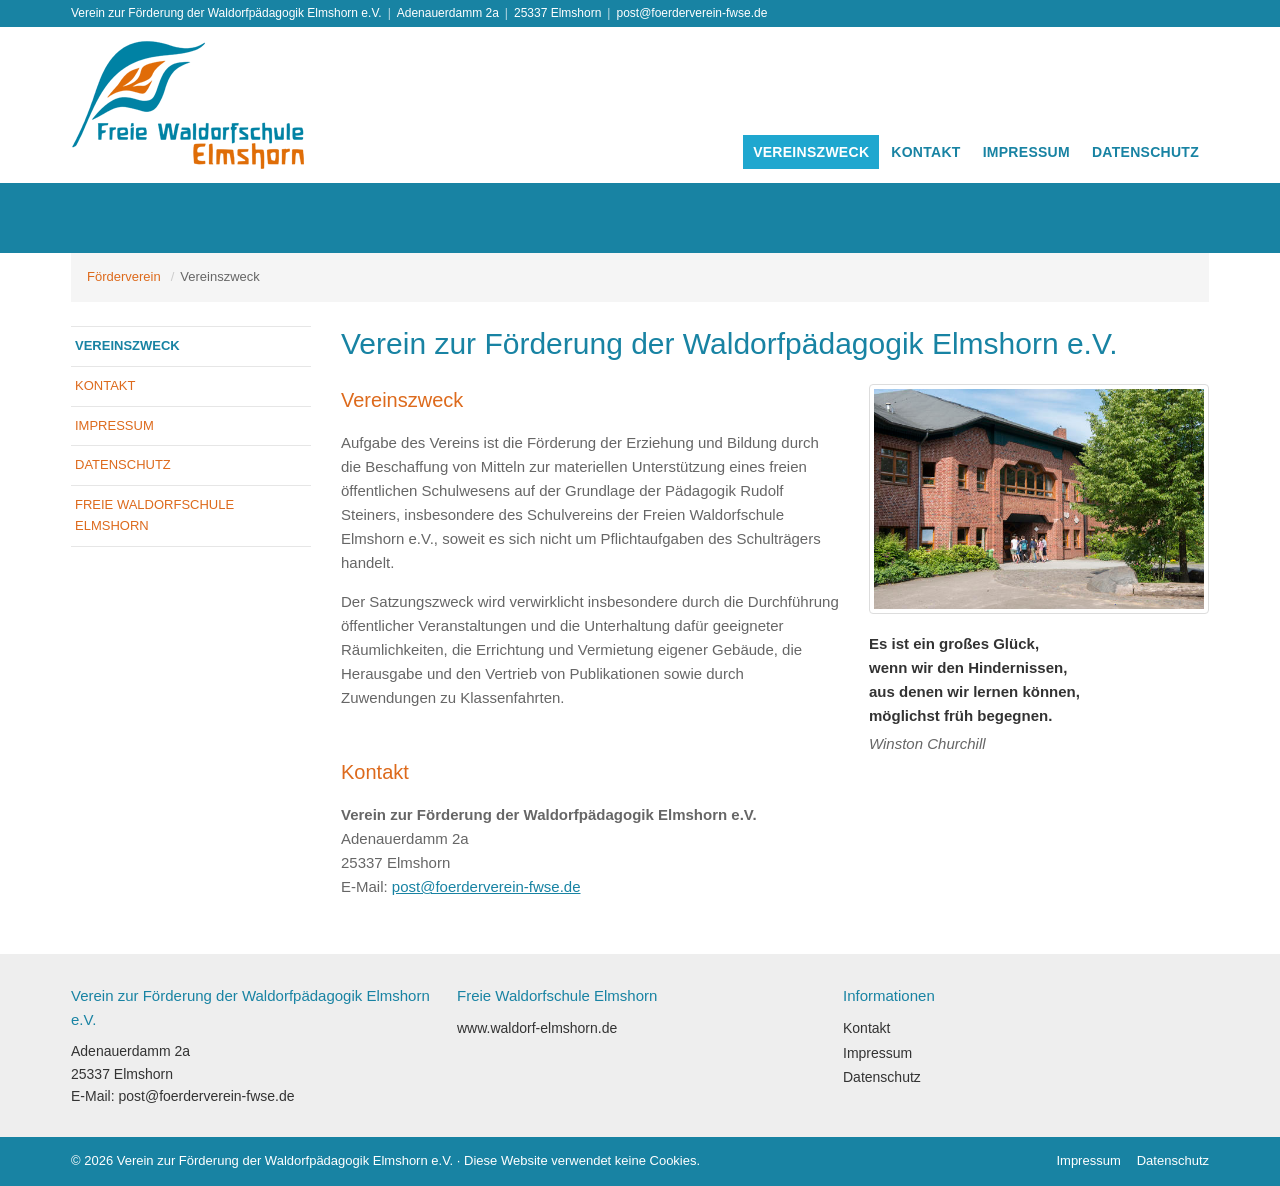
<file: index.html>
<!doctype html>
<html lang="de">
<head>
  <meta charset="utf-8">
  <meta name="viewport" content="width=device-width, initial-scale=1">
  <title>Verein zur Förderung der Waldorfpädagogik Elmshorn e.V.</title>
  <meta name="description" content="Verein zur Förderung der Waldorfpädagogik Elmshorn e.V. – Förderverein der Freien Waldorfschule Elmshorn: Vereinszweck, Kontakt und Vorstand.">
  <link rel="canonical" href="https://www.foerderverein-fwse.de/">
  <link rel="stylesheet" href="style.css">
  <link rel="icon" href="favicon.ico">
</head>
<body>

<div class="kontaktleiste">
  <div class="wrap">
    <span>Verein zur Förderung der Waldorfpädagogik Elmshorn e.V.</span><span class="trenner">|</span>
    <span>Adenauerdamm 2a</span><span class="trenner">|</span>
    <span>25337 Elmshorn</span><span class="trenner">|</span>
    <a href="mailto:post@foerderverein-fwse.de">post@foerderverein-fwse.de</a>
  </div>
</div>

<header class="kopf">
  <div class="wrap">
    <a class="logo" href="index.html" aria-label="Startseite">
      <!-- Logo als "logo.png" in denselben Ordner legen; fehlt es, erscheint der Vereinsname als Text. -->
      <img src="logo.png" alt="Freie Waldorfschule Elmshorn" width="233" height="128" onerror="this.parentNode.classList.add('ohne-bild')">
      <span class="logo-text">Förderverein<small>Waldorfpädagogik Elmshorn</small></span>
    </a>
    <nav class="haupt" aria-label="Hauptnavigation">
      <ul>
        <li><a href="index.html" aria-current="page">Vereinszweck</a></li>
        <li><a href="index.html#kontakt">Kontakt</a></li>
        <li><a href="impressum.html">Impressum</a></li>
        <li><a href="datenschutz.html">Datenschutz</a></li>
      </ul>
    </nav>
  </div>
</header>

<div class="kopfbild" role="presentation"></div>

<div class="wrap">
  <ol class="brotkrumen">
    <li><a href="index.html">Förderverein</a></li>
    <li><span aria-current="page">Vereinszweck</span></li>
  </ol>

  <div class="spalten-inhalt">
    <nav class="seitenmenue" aria-label="Seitenmenü">
      <ul>
        <li><a href="index.html" aria-current="page">Vereinszweck</a></li>
        <li><a href="index.html#kontakt">Kontakt</a></li>
        <li><a href="impressum.html">Impressum</a></li>
        <li><a href="datenschutz.html">Datenschutz</a></li>
        <li><a href="https://www.waldorf-elmshorn.de/" rel="noopener">Freie Waldorfschule Elmshorn</a></li>
      </ul>
    </nav>

    <main>
      <h1>Verein zur Förderung der Waldorfpädagogik Elmshorn e.V.</h1>

      <div class="text-mit-bild">
        <div>
          <h2 id="vereinszweck">Vereinszweck</h2>
          <p>Aufgabe des Vereins ist die Förderung der Erziehung und Bildung durch die Beschaffung von Mitteln zur materiellen Unterstützung eines freien öffentlichen Schulwesens auf der Grundlage der Pädagogik Rudolf Steiners, insbesondere des Schulvereins der Freien Waldorfschule Elmshorn e.V., soweit es sich nicht um Pflichtaufgaben des Schulträgers handelt.</p>
          <p>Der Satzungszweck wird verwirklicht insbesondere durch die Durchführung öffentlicher Veranstaltungen und die Unterhaltung dafür geeigneter Räumlichkeiten, die Errichtung und Vermietung eigener Gebäude, die Herausgabe und den Vertrieb von Publikationen sowie durch Zuwendungen zu Klassenfahrten.</p>
        </div>
        <div>
          <figure>
            <!-- Foto als "bild.jpg" in denselben Ordner legen; fehlt es, wird der Platz ausgeblendet. -->
            <img src="bild.jpg" alt="Freie Waldorfschule Elmshorn" width="680" height="453" onerror="this.closest('figure').style.display='none'">
          </figure>
          <blockquote class="motto">
            Es ist ein großes Glück,<br>
            wenn wir den Hindernissen,<br>
            aus denen wir lernen können,<br>
            möglichst früh begegnen.
            <footer>Winston Churchill</footer>
          </blockquote>
        </div>
      </div>

      <h2 id="kontakt">Kontakt</h2>
      <address>
        <p><strong>Verein zur Förderung der Waldorfpädagogik Elmshorn e.V.</strong><br>
        Adenauerdamm 2a<br>
        25337 Elmshorn<br>
        E-Mail: <a href="mailto:post@foerderverein-fwse.de">post@foerderverein-fwse.de</a></p>
      </address>

      </main>
  </div>
</div>

<div class="vor-fuss">
  <div class="wrap">
    <div>
      <h4>Verein zur Förderung der Waldorfpädagogik Elmshorn e.V.</h4>
      <address>
        Adenauerdamm 2a<br>
        25337 Elmshorn<br>
        E-Mail: <a href="mailto:post@foerderverein-fwse.de">post@foerderverein-fwse.de</a>
      </address>
    </div>
    <div>
      <h4>Freie Waldorfschule Elmshorn</h4>
      <ul>
        <li><a href="https://www.waldorf-elmshorn.de/" rel="noopener">www.waldorf-elmshorn.de</a></li>
      </ul>
    </div>
    <div>
      <h4>Informationen</h4>
      <ul>
        <li><a href="index.html#kontakt">Kontakt</a></li>
        <li><a href="impressum.html">Impressum</a></li>
        <li><a href="datenschutz.html">Datenschutz</a></li>
      </ul>
    </div>
  </div>
</div>

<footer class="fuss">
  <div class="wrap">
    <span>© 2026 Verein zur Förderung der Waldorfpädagogik Elmshorn e.V. · Diese Website verwendet keine Cookies.</span>
    <ul>
      <li><a href="impressum.html">Impressum</a></li>
      <li><a href="datenschutz.html">Datenschutz</a></li>
    </ul>
  </div>
</footer>

</body>
</html>
</file>
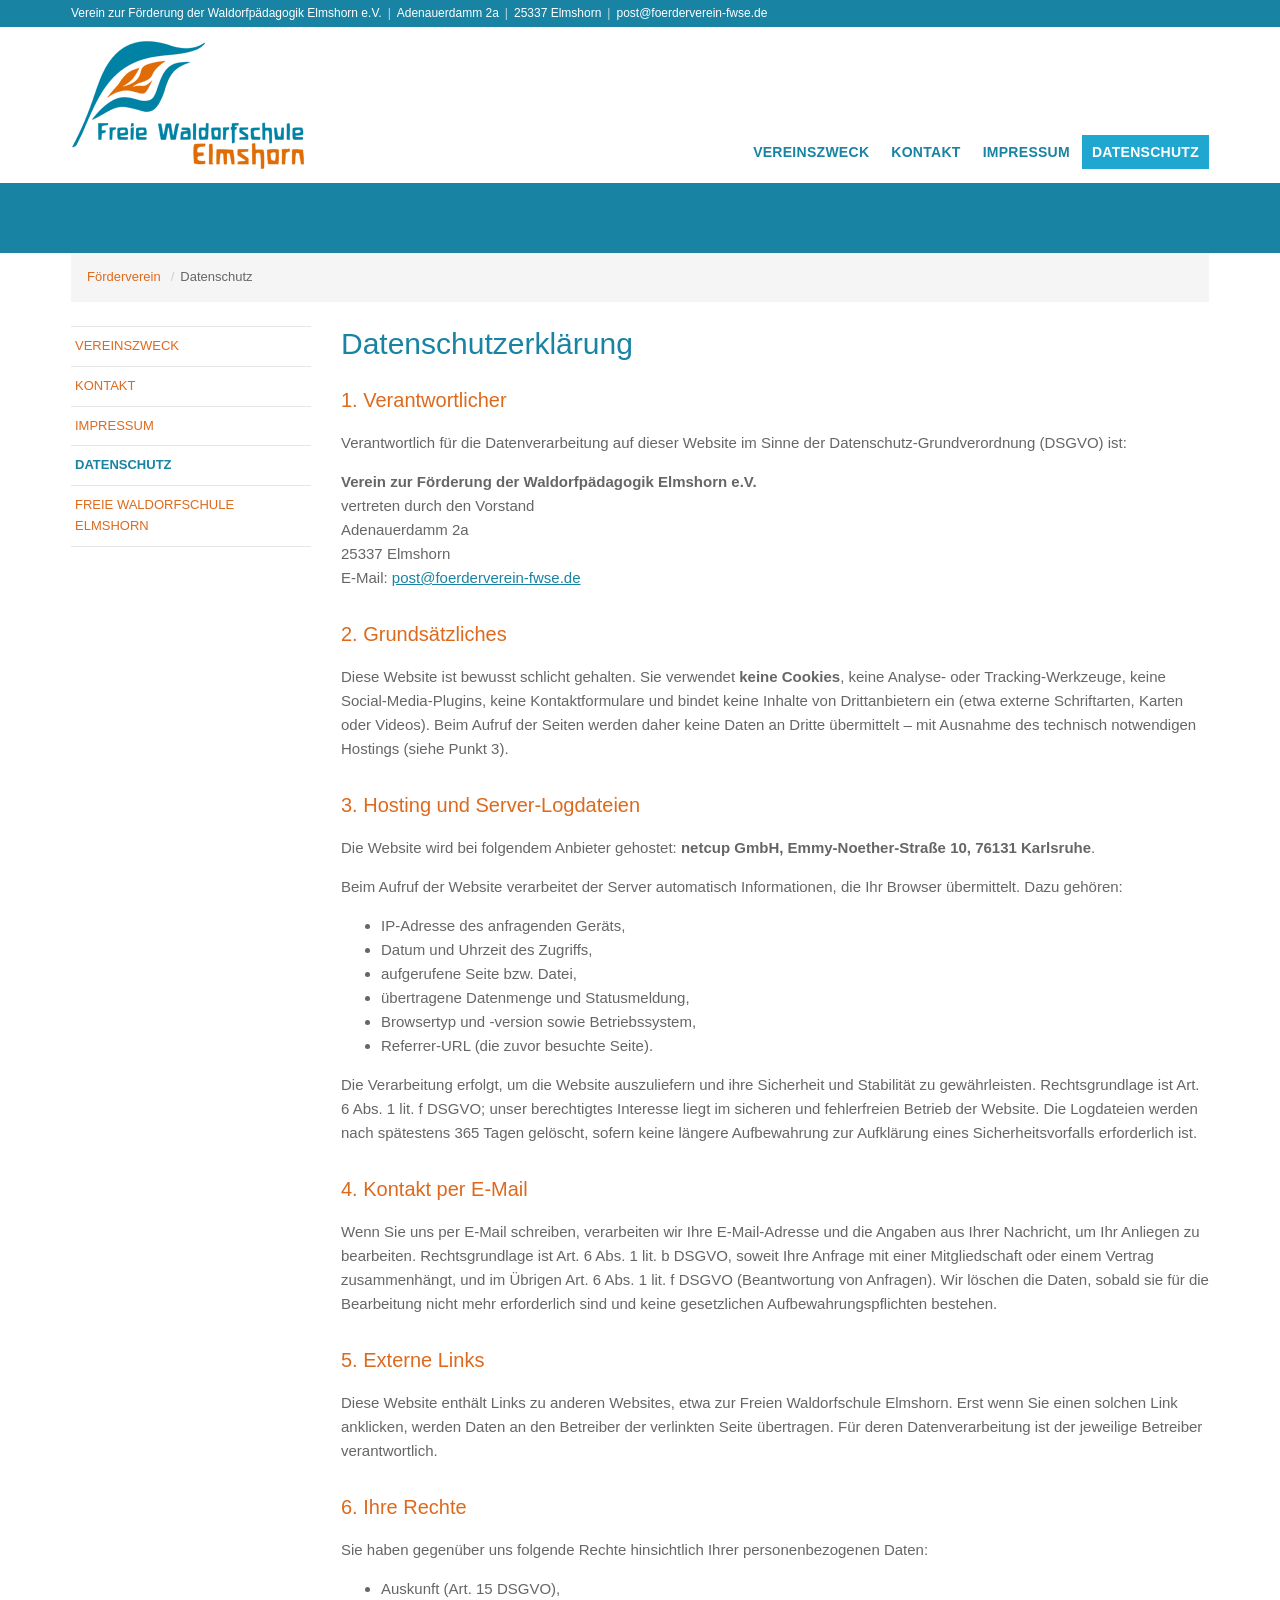
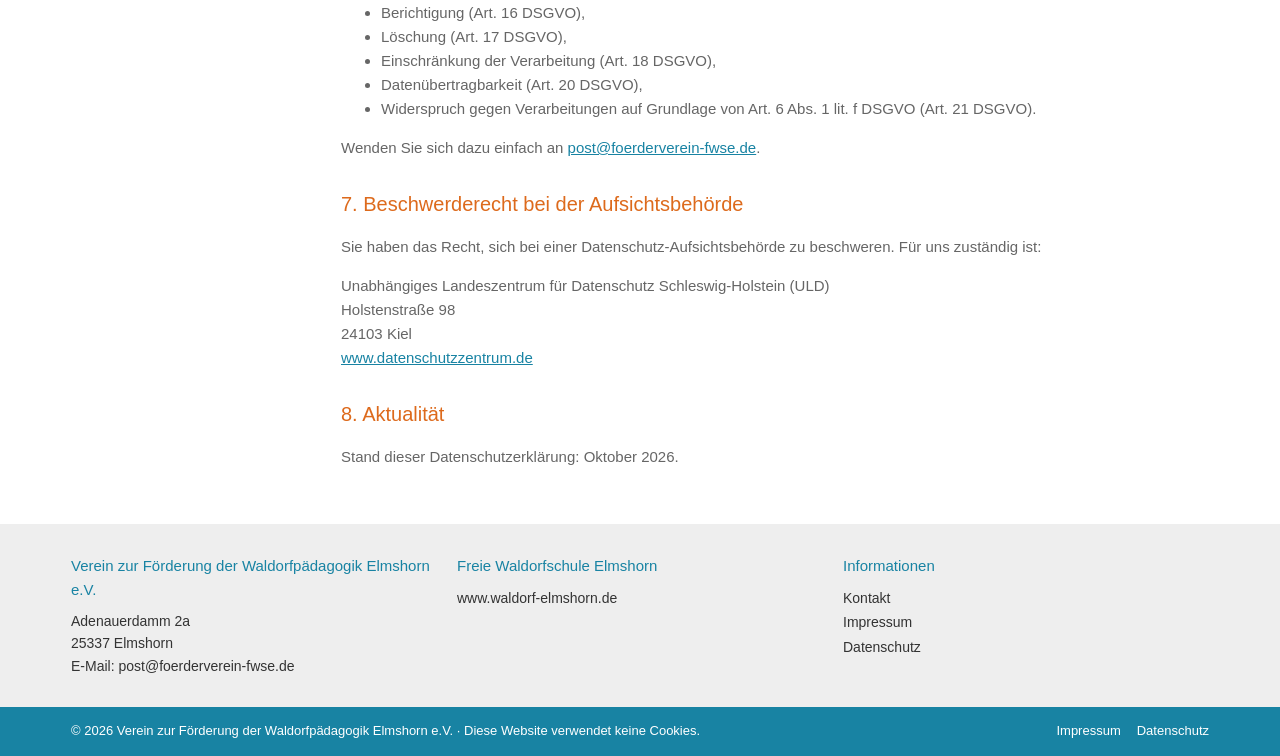
<file: datenschutz.html>
<!doctype html>
<html lang="de">
<head>
  <meta charset="utf-8">
  <meta name="viewport" content="width=device-width, initial-scale=1">
  <title>Datenschutz – Verein zur Förderung der Waldorfpädagogik Elmshorn e.V.</title>
  <meta name="description" content="Datenschutzerklärung des Vereins zur Förderung der Waldorfpädagogik Elmshorn e.V.">
  <link rel="canonical" href="https://www.foerderverein-fwse.de/datenschutz.html">
  <link rel="stylesheet" href="style.css">
  <link rel="icon" href="favicon.ico">
</head>
<body>

<div class="kontaktleiste">
  <div class="wrap">
    <span>Verein zur Förderung der Waldorfpädagogik Elmshorn e.V.</span><span class="trenner">|</span>
    <span>Adenauerdamm 2a</span><span class="trenner">|</span>
    <span>25337 Elmshorn</span><span class="trenner">|</span>
    <a href="mailto:post@foerderverein-fwse.de">post@foerderverein-fwse.de</a>
  </div>
</div>

<header class="kopf">
  <div class="wrap">
    <a class="logo" href="index.html" aria-label="Startseite">
      <!-- Logo als "logo.png" in denselben Ordner legen; fehlt es, erscheint der Vereinsname als Text. -->
      <img src="logo.png" alt="Freie Waldorfschule Elmshorn" width="233" height="128" onerror="this.parentNode.classList.add('ohne-bild')">
      <span class="logo-text">Förderverein<small>Waldorfpädagogik Elmshorn</small></span>
    </a>
    <nav class="haupt" aria-label="Hauptnavigation">
      <ul>
        <li><a href="index.html">Vereinszweck</a></li>
        <li><a href="index.html#kontakt">Kontakt</a></li>
        <li><a href="impressum.html">Impressum</a></li>
        <li><a href="datenschutz.html" aria-current="page">Datenschutz</a></li>
      </ul>
    </nav>
  </div>
</header>

<div class="kopfbild" role="presentation"></div>

<div class="wrap">
  <ol class="brotkrumen">
    <li><a href="index.html">Förderverein</a></li>
    <li><span aria-current="page">Datenschutz</span></li>
  </ol>

  <div class="spalten-inhalt">
    <nav class="seitenmenue" aria-label="Seitenmenü">
      <ul>
        <li><a href="index.html">Vereinszweck</a></li>
        <li><a href="index.html#kontakt">Kontakt</a></li>
        <li><a href="impressum.html">Impressum</a></li>
        <li><a href="datenschutz.html" aria-current="page">Datenschutz</a></li>
        <li><a href="https://www.waldorf-elmshorn.de/" rel="noopener">Freie Waldorfschule Elmshorn</a></li>
      </ul>
    </nav>

    <main>
      <h1>Datenschutzerklärung</h1>

      <h2>1. Verantwortlicher</h2>
      <p>Verantwortlich für die Datenverarbeitung auf dieser Website im Sinne der Datenschutz-Grundverordnung (DSGVO) ist:</p>
      <address>
        <p><strong>Verein zur Förderung der Waldorfpädagogik Elmshorn e.V.</strong><br>
        vertreten durch den Vorstand<br>
        Adenauerdamm 2a<br>
        25337 Elmshorn<br>
        E-Mail: <a href="mailto:post@foerderverein-fwse.de">post@foerderverein-fwse.de</a></p>
      </address>

      <h2>2. Grundsätzliches</h2>
      <p>Diese Website ist bewusst schlicht gehalten. Sie verwendet <strong>keine Cookies</strong>, keine Analyse- oder Tracking-Werkzeuge, keine Social-Media-Plugins, keine Kontaktformulare und bindet keine Inhalte von Drittanbietern ein (etwa externe Schriftarten, Karten oder Videos). Beim Aufruf der Seiten werden daher keine Daten an Dritte übermittelt – mit Ausnahme des technisch notwendigen Hostings (siehe Punkt 3).</p>

      <h2>3. Hosting und Server-Logdateien</h2>
      <p>Die Website wird bei folgendem Anbieter gehostet: <strong>netcup GmbH, Emmy-Noether-Straße 10, 76131 Karlsruhe</strong>.</p>
      <p>Beim Aufruf der Website verarbeitet der Server automatisch Informationen, die Ihr Browser übermittelt. Dazu gehören:</p>
      <ul>
        <li>IP-Adresse des anfragenden Geräts,</li>
        <li>Datum und Uhrzeit des Zugriffs,</li>
        <li>aufgerufene Seite bzw. Datei,</li>
        <li>übertragene Datenmenge und Statusmeldung,</li>
        <li>Browsertyp und -version sowie Betriebssystem,</li>
        <li>Referrer-URL (die zuvor besuchte Seite).</li>
      </ul>
      <p>Die Verarbeitung erfolgt, um die Website auszuliefern und ihre Sicherheit und Stabilität zu gewährleisten. Rechtsgrundlage ist Art. 6 Abs. 1 lit. f DSGVO; unser berechtigtes Interesse liegt im sicheren und fehlerfreien Betrieb der Website. Die Logdateien werden nach spätestens 365 Tagen gelöscht, sofern keine längere Aufbewahrung zur Aufklärung eines Sicherheitsvorfalls erforderlich ist.</p>

      <h2>4. Kontakt per E-Mail</h2>
      <p>Wenn Sie uns per E-Mail schreiben, verarbeiten wir Ihre E-Mail-Adresse und die Angaben aus Ihrer Nachricht, um Ihr Anliegen zu bearbeiten. Rechtsgrundlage ist Art. 6 Abs. 1 lit. b DSGVO, soweit Ihre Anfrage mit einer Mitgliedschaft oder einem Vertrag zusammenhängt, und im Übrigen Art. 6 Abs. 1 lit. f DSGVO (Beantwortung von Anfragen). Wir löschen die Daten, sobald sie für die Bearbeitung nicht mehr erforderlich sind und keine gesetzlichen Aufbewahrungspflichten bestehen.</p>

      <h2>5. Externe Links</h2>
      <p>Diese Website enthält Links zu anderen Websites, etwa zur Freien Waldorfschule Elmshorn. Erst wenn Sie einen solchen Link anklicken, werden Daten an den Betreiber der verlinkten Seite übertragen. Für deren Datenverarbeitung ist der jeweilige Betreiber verantwortlich.</p>

      <h2>6. Ihre Rechte</h2>
      <p>Sie haben gegenüber uns folgende Rechte hinsichtlich Ihrer personenbezogenen Daten:</p>
      <ul>
        <li>Auskunft (Art. 15 DSGVO),</li>
        <li>Berichtigung (Art. 16 DSGVO),</li>
        <li>Löschung (Art. 17 DSGVO),</li>
        <li>Einschränkung der Verarbeitung (Art. 18 DSGVO),</li>
        <li>Datenübertragbarkeit (Art. 20 DSGVO),</li>
        <li>Widerspruch gegen Verarbeitungen auf Grundlage von Art. 6 Abs. 1 lit. f DSGVO (Art. 21 DSGVO).</li>
      </ul>
      <p>Wenden Sie sich dazu einfach an <a href="mailto:post@foerderverein-fwse.de">post@foerderverein-fwse.de</a>.</p>

      <h2>7. Beschwerderecht bei der Aufsichtsbehörde</h2>
      <p>Sie haben das Recht, sich bei einer Datenschutz-Aufsichtsbehörde zu beschweren. Für uns zuständig ist:</p>
      <address>
        <p>Unabhängiges Landeszentrum für Datenschutz Schleswig-Holstein (ULD)<br>
        Holstenstraße 98<br>
        24103 Kiel<br>
        <a href="https://www.datenschutzzentrum.de/" rel="noopener">www.datenschutzzentrum.de</a></p>
      </address>

      <h2>8. Aktualität</h2>
      <p>Stand dieser Datenschutzerklärung: Oktober 2026.</p>
    </main>
  </div>
</div>

<div class="vor-fuss">
  <div class="wrap">
    <div>
      <h4>Verein zur Förderung der Waldorfpädagogik Elmshorn e.V.</h4>
      <address>
        Adenauerdamm 2a<br>
        25337 Elmshorn<br>
        E-Mail: <a href="mailto:post@foerderverein-fwse.de">post@foerderverein-fwse.de</a>
      </address>
    </div>
    <div>
      <h4>Freie Waldorfschule Elmshorn</h4>
      <ul>
        <li><a href="https://www.waldorf-elmshorn.de/" rel="noopener">www.waldorf-elmshorn.de</a></li>
      </ul>
    </div>
    <div>
      <h4>Informationen</h4>
      <ul>
        <li><a href="index.html#kontakt">Kontakt</a></li>
        <li><a href="impressum.html">Impressum</a></li>
        <li><a href="datenschutz.html">Datenschutz</a></li>
      </ul>
    </div>
  </div>
</div>

<footer class="fuss">
  <div class="wrap">
    <span>© 2026 Verein zur Förderung der Waldorfpädagogik Elmshorn e.V. · Diese Website verwendet keine Cookies.</span>
    <ul>
      <li><a href="impressum.html">Impressum</a></li>
      <li><a href="datenschutz.html">Datenschutz</a></li>
    </ul>
  </div>
</footer>

</body>
</html>
</file>
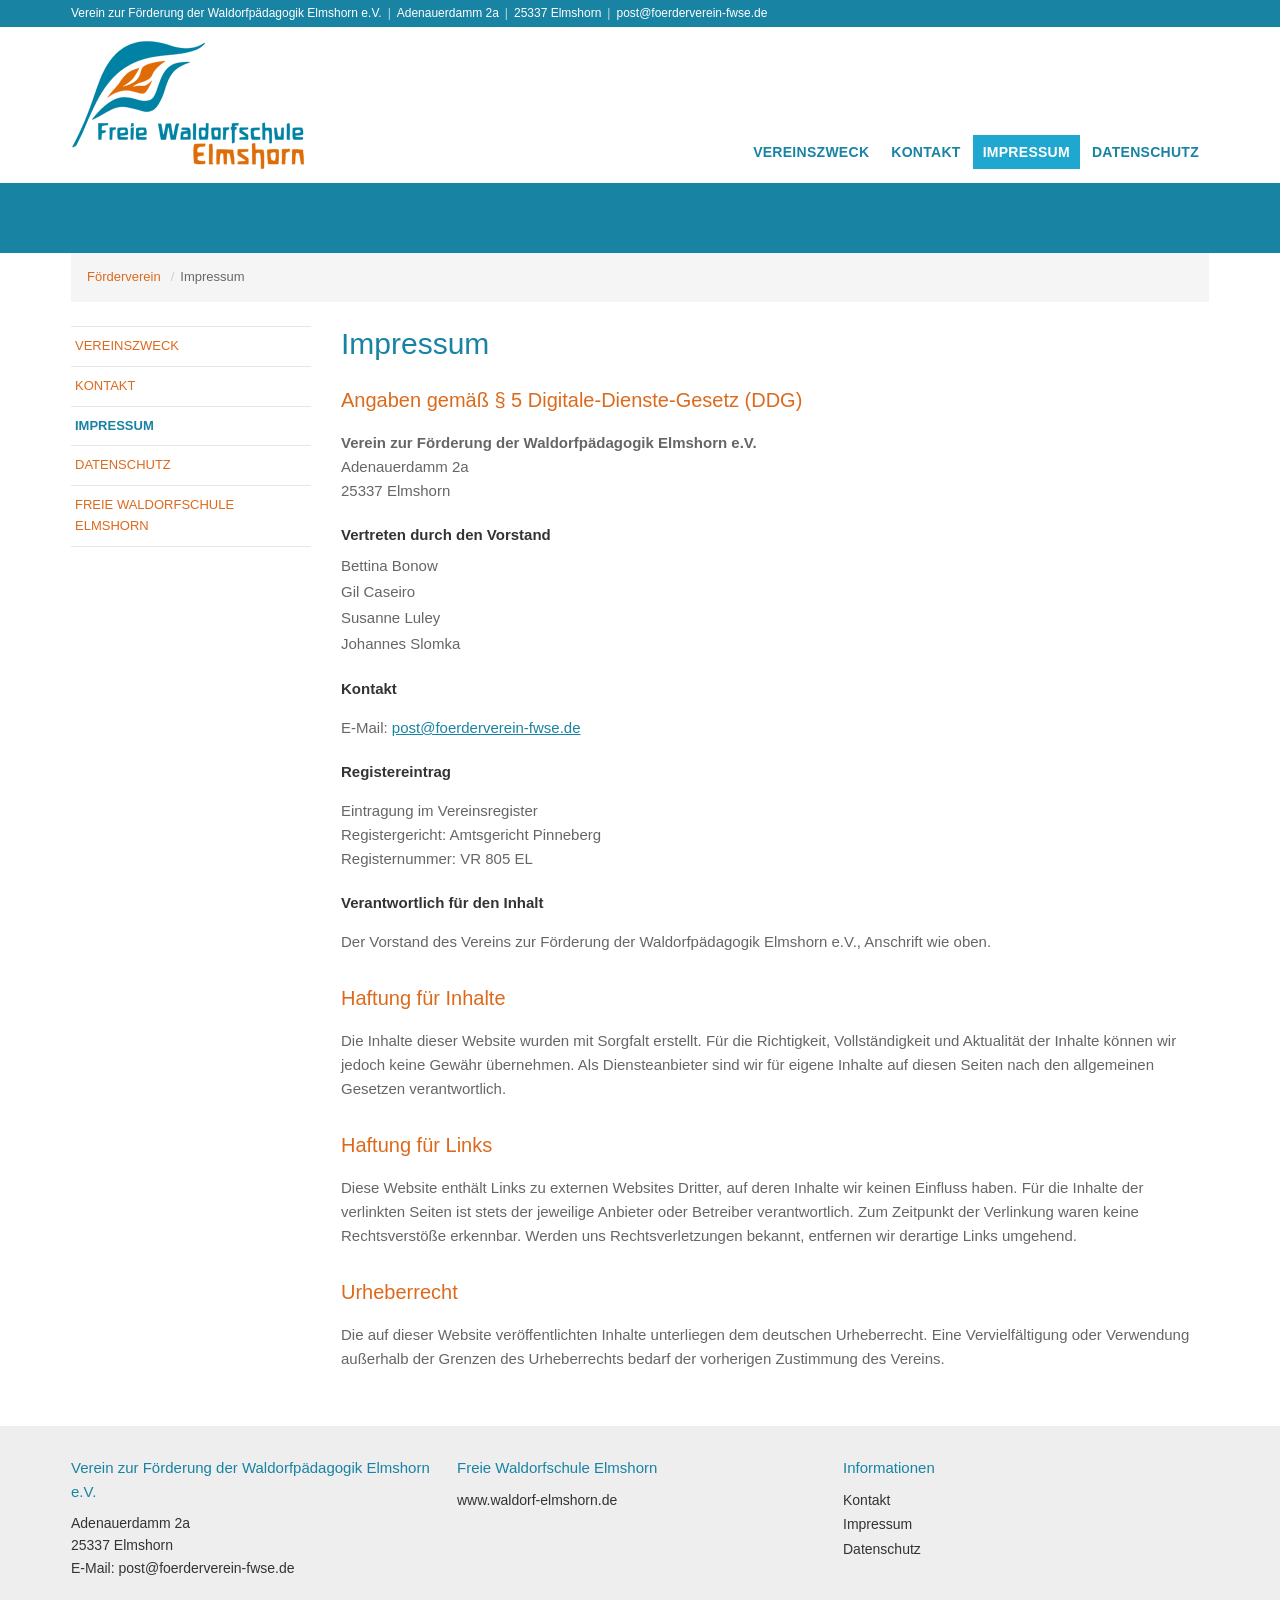
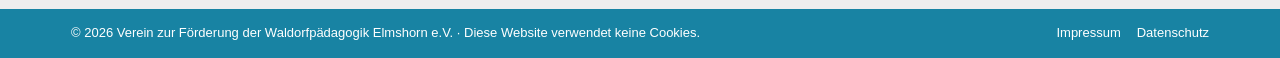
<file: impressum.html>
<!doctype html>
<html lang="de">
<head>
  <meta charset="utf-8">
  <meta name="viewport" content="width=device-width, initial-scale=1">
  <title>Impressum – Verein zur Förderung der Waldorfpädagogik Elmshorn e.V.</title>
  <meta name="description" content="Impressum des Vereins zur Förderung der Waldorfpädagogik Elmshorn e.V.">
  <link rel="canonical" href="https://www.foerderverein-fwse.de/impressum.html">
  <link rel="stylesheet" href="style.css">
  <link rel="icon" href="favicon.ico">
</head>
<body>

<div class="kontaktleiste">
  <div class="wrap">
    <span>Verein zur Förderung der Waldorfpädagogik Elmshorn e.V.</span><span class="trenner">|</span>
    <span>Adenauerdamm 2a</span><span class="trenner">|</span>
    <span>25337 Elmshorn</span><span class="trenner">|</span>
    <a href="mailto:post@foerderverein-fwse.de">post@foerderverein-fwse.de</a>
  </div>
</div>

<header class="kopf">
  <div class="wrap">
    <a class="logo" href="index.html" aria-label="Startseite">
      <!-- Logo als "logo.png" in denselben Ordner legen; fehlt es, erscheint der Vereinsname als Text. -->
      <img src="logo.png" alt="Freie Waldorfschule Elmshorn" width="233" height="128" onerror="this.parentNode.classList.add('ohne-bild')">
      <span class="logo-text">Förderverein<small>Waldorfpädagogik Elmshorn</small></span>
    </a>
    <nav class="haupt" aria-label="Hauptnavigation">
      <ul>
        <li><a href="index.html">Vereinszweck</a></li>
        <li><a href="index.html#kontakt">Kontakt</a></li>
        <li><a href="impressum.html" aria-current="page">Impressum</a></li>
        <li><a href="datenschutz.html">Datenschutz</a></li>
      </ul>
    </nav>
  </div>
</header>

<div class="kopfbild" role="presentation"></div>

<div class="wrap">
  <ol class="brotkrumen">
    <li><a href="index.html">Förderverein</a></li>
    <li><span aria-current="page">Impressum</span></li>
  </ol>

  <div class="spalten-inhalt">
    <nav class="seitenmenue" aria-label="Seitenmenü">
      <ul>
        <li><a href="index.html">Vereinszweck</a></li>
        <li><a href="index.html#kontakt">Kontakt</a></li>
        <li><a href="impressum.html" aria-current="page">Impressum</a></li>
        <li><a href="datenschutz.html">Datenschutz</a></li>
        <li><a href="https://www.waldorf-elmshorn.de/" rel="noopener">Freie Waldorfschule Elmshorn</a></li>
      </ul>
    </nav>

    <main>
      <h1>Impressum</h1>

      <h2>Angaben gemäß § 5 Digitale-Dienste-Gesetz (DDG)</h2>
      <address>
        <p><strong>Verein zur Förderung der Waldorfpädagogik Elmshorn e.V.</strong><br>
        Adenauerdamm 2a<br>
        25337 Elmshorn</p>
      </address>

      <h3>Vertreten durch den Vorstand</h3>
      <ul class="vorstand">
        <li>Bettina Bonow</li>
        <li>Gil Caseiro</li>
        <li>Susanne Luley</li>
        <li>Johannes Slomka</li>
      </ul>

      <h3>Kontakt</h3>
      <p>E-Mail: <a href="mailto:post@foerderverein-fwse.de">post@foerderverein-fwse.de</a></p>

      <h3>Registereintrag</h3>
      <p>Eintragung im Vereinsregister<br>
      Registergericht: Amtsgericht Pinneberg<br>
      Registernummer: VR 805 EL</p>

      <h3>Verantwortlich für den Inhalt</h3>
      <p>Der Vorstand des Vereins zur Förderung der Waldorfpädagogik Elmshorn e.V., Anschrift wie oben.</p>

      <h2>Haftung für Inhalte</h2>
      <p>Die Inhalte dieser Website wurden mit Sorgfalt erstellt. Für die Richtigkeit, Vollständigkeit und Aktualität der Inhalte können wir jedoch keine Gewähr übernehmen. Als Diensteanbieter sind wir für eigene Inhalte auf diesen Seiten nach den allgemeinen Gesetzen verantwortlich.</p>

      <h2>Haftung für Links</h2>
      <p>Diese Website enthält Links zu externen Websites Dritter, auf deren Inhalte wir keinen Einfluss haben. Für die Inhalte der verlinkten Seiten ist stets der jeweilige Anbieter oder Betreiber verantwortlich. Zum Zeitpunkt der Verlinkung waren keine Rechtsverstöße erkennbar. Werden uns Rechtsverletzungen bekannt, entfernen wir derartige Links umgehend.</p>

      <h2>Urheberrecht</h2>
      <p>Die auf dieser Website veröffentlichten Inhalte unterliegen dem deutschen Urheberrecht. Eine Vervielfältigung oder Verwendung außerhalb der Grenzen des Urheberrechts bedarf der vorherigen Zustimmung des Vereins.</p>
    </main>
  </div>
</div>

<div class="vor-fuss">
  <div class="wrap">
    <div>
      <h4>Verein zur Förderung der Waldorfpädagogik Elmshorn e.V.</h4>
      <address>
        Adenauerdamm 2a<br>
        25337 Elmshorn<br>
        E-Mail: <a href="mailto:post@foerderverein-fwse.de">post@foerderverein-fwse.de</a>
      </address>
    </div>
    <div>
      <h4>Freie Waldorfschule Elmshorn</h4>
      <ul>
        <li><a href="https://www.waldorf-elmshorn.de/" rel="noopener">www.waldorf-elmshorn.de</a></li>
      </ul>
    </div>
    <div>
      <h4>Informationen</h4>
      <ul>
        <li><a href="index.html#kontakt">Kontakt</a></li>
        <li><a href="impressum.html">Impressum</a></li>
        <li><a href="datenschutz.html">Datenschutz</a></li>
      </ul>
    </div>
  </div>
</div>

<footer class="fuss">
  <div class="wrap">
    <span>© 2026 Verein zur Förderung der Waldorfpädagogik Elmshorn e.V. · Diese Website verwendet keine Cookies.</span>
    <ul>
      <li><a href="impressum.html">Impressum</a></li>
      <li><a href="datenschutz.html">Datenschutz</a></li>
    </ul>
  </div>
</footer>

</body>
</html>
</file>
<file: style.css>
/* Verein zur Förderung der Waldorfpädagogik Elmshorn e.V.
   Gestaltung angelehnt an die Website der Freien Waldorfschule Elmshorn.
   Bewusst ohne externe Schriften, Skripte oder Tracker – keine Cookies.
   Roboto wird nur genutzt, wenn sie auf dem Gerät installiert ist. */

:root {
  --blau: #1883a3;
  --blau-hell: #1fa7cf;
  --orange: #dd6a1c;
  --text: #666666;
  --text-dunkel: #333333;
  --grau-hell: #f5f5f5;
  --grau-fuss: #eeeeee;
  --linie: #e6e6e6;
  --maxbreite: 1170px;
  --schrift: Roboto, "Helvetica Neue", Helvetica, Arial, system-ui, sans-serif;
}

* { box-sizing: border-box; }
html { -webkit-text-size-adjust: 100%; }

body {
  margin: 0;
  background: #ffffff;
  color: var(--text);
  font-family: var(--schrift);
  font-size: 15px;
  line-height: 1.6;
}

a { color: var(--blau); }
a:hover, a:focus { color: var(--orange); }

.wrap {
  max-width: var(--maxbreite);
  margin: 0 auto;
  padding: 0 16px;
}

/* Blaue Kontaktleiste oben */
.kontaktleiste {
  background: var(--blau);
  color: #fff;
  font-size: 12px;
}
.kontaktleiste .wrap {
  padding-top: 4px;
  padding-bottom: 4px;
  display: flex;
  flex-wrap: wrap;
  gap: 2px 6px;
}
.kontaktleiste .trenner { opacity: 0.7; }
.kontaktleiste a { color: #fff; text-decoration: none; }
.kontaktleiste a:hover { text-decoration: underline; }

/* Kopf mit Logo und Navigation */
header.kopf { background: #fff; }
header.kopf .wrap {
  display: flex;
  flex-wrap: wrap;
  align-items: flex-end;
  justify-content: space-between;
  gap: 12px 24px;
  padding-top: 14px;
  padding-bottom: 14px;
}
.logo { display: block; text-decoration: none; line-height: 0; }
.logo img { display: block; width: 233px; max-width: 60vw; height: auto; }
.logo-text {
  display: none;
  line-height: 1.2;
  color: var(--blau);
  font-size: 20px;
}
.logo-text small { display: block; color: var(--orange); font-size: 16px; }
.logo.ohne-bild img { display: none; }
.logo.ohne-bild .logo-text { display: block; }

nav.haupt ul {
  list-style: none;
  margin: 0;
  padding: 0;
  display: flex;
  flex-wrap: wrap;
  gap: 2px;
}
nav.haupt a {
  display: block;
  padding: 6px 10px;
  color: var(--blau);
  font-weight: 700;
  font-size: 14px;
  text-transform: uppercase;
  text-decoration: none;
  letter-spacing: 0.02em;
}
nav.haupt a:hover { background: var(--grau-hell); color: var(--blau); }
nav.haupt a[aria-current="page"] { background: var(--blau-hell); color: #fff; }

/* Kopfbild über die volle Breite */
.kopfbild {
  height: 70px;
  background: var(--blau) center / cover no-repeat;

}
@media (max-width: 600px) { .kopfbild { height: 120px; } }

/* Brotkrumen */
.brotkrumen {
  background: var(--grau-hell);
  margin: 0 0 24px;
  padding: 14px 16px;
  font-size: 13px;
  list-style: none;
  display: flex;
  flex-wrap: wrap;
  gap: 4px;
}
.brotkrumen li + li::before { content: "/"; padding: 0 6px; color: #ccc; }
.brotkrumen a { color: var(--orange); text-decoration: none; }
.brotkrumen [aria-current] { color: var(--text); }

/* Zweispaltiger Inhalt: Seitenmenü + Text */
.spalten-inhalt {
  display: grid;
  gap: 24px;
  padding-bottom: 40px;
}
@media (min-width: 900px) {
  .spalten-inhalt { grid-template-columns: 240px 1fr; gap: 30px; }
}

nav.seitenmenue ul {
  list-style: none;
  margin: 0;
  padding: 0;
  border-top: 1px solid var(--linie);
}
nav.seitenmenue li { border-bottom: 1px solid var(--linie); }
nav.seitenmenue a {
  display: block;
  padding: 9px 4px;
  color: var(--orange);
  text-transform: uppercase;
  font-size: 13px;
  text-decoration: none;
}
nav.seitenmenue a:hover { color: var(--blau); }
nav.seitenmenue a[aria-current="page"] { color: var(--blau); font-weight: 700; }

h1 {
  font-family: var(--schrift);
  font-weight: 400;
  font-size: 30px;
  line-height: 1.2;
  color: var(--blau);
  margin: 0 0 22px;
}
h2 {
  font-weight: 400;
  font-size: 20px;
  color: var(--orange);
  margin: 28px 0 10px;
}
h2:first-of-type { margin-top: 0; }
h3 { font-size: 15px; color: var(--text-dunkel); margin: 20px 0 6px; }

.text-mit-bild { display: grid; gap: 20px; }
@media (min-width: 760px) {
  .text-mit-bild { grid-template-columns: 1fr 340px; gap: 28px; }
}
.text-mit-bild figure { margin: 0; }
.text-mit-bild img {
  display: block;
  width: 100%;
  height: auto;
  padding: 4px;
  border: 1px solid #ddd;
  border-radius: 4px;
  background: #fff;
}

blockquote.motto {
  margin: 18px 0 0;
  padding: 0;
  color: var(--text-dunkel);
  font-weight: 700;
  line-height: 1.6;
}
blockquote.motto footer {
  font-weight: 400;
  font-style: italic;
  color: var(--text);
  margin-top: 4px;
}

ul.vorstand { list-style: none; margin: 0; padding: 0; }
ul.vorstand li { padding: 1px 0; }
address { font-style: normal; }

/* Grauer Bereich vor dem Fuß */
.vor-fuss {
  background: var(--grau-fuss);
  color: var(--text-dunkel);
  font-size: 14px;
}
.vor-fuss .wrap {
  display: grid;
  gap: 20px;
  padding-top: 30px;
  padding-bottom: 30px;
}
@media (min-width: 700px) {
  .vor-fuss .wrap { grid-template-columns: 1fr 1fr 1fr; }
}
.vor-fuss h4 { margin: 0 0 8px; font-size: 15px; color: var(--blau); font-weight: 400; }
.vor-fuss ul { list-style: none; margin: 0; padding: 0; }
.vor-fuss li { padding: 1px 0; }
.vor-fuss a { color: var(--text-dunkel); text-decoration: none; }
.vor-fuss a:hover { color: var(--orange); text-decoration: underline; }

/* Blauer Fuß */
footer.fuss {
  background: var(--blau);
  color: #fff;
  font-size: 13px;
}
footer.fuss .wrap {
  display: flex;
  flex-wrap: wrap;
  justify-content: space-between;
  gap: 6px 20px;
  padding-top: 14px;
  padding-bottom: 14px;
}
footer.fuss ul { list-style: none; margin: 0; padding: 0; display: flex; gap: 16px; }
footer.fuss a { color: #fff; text-decoration: none; }
footer.fuss a:hover { text-decoration: underline; }
</file>
